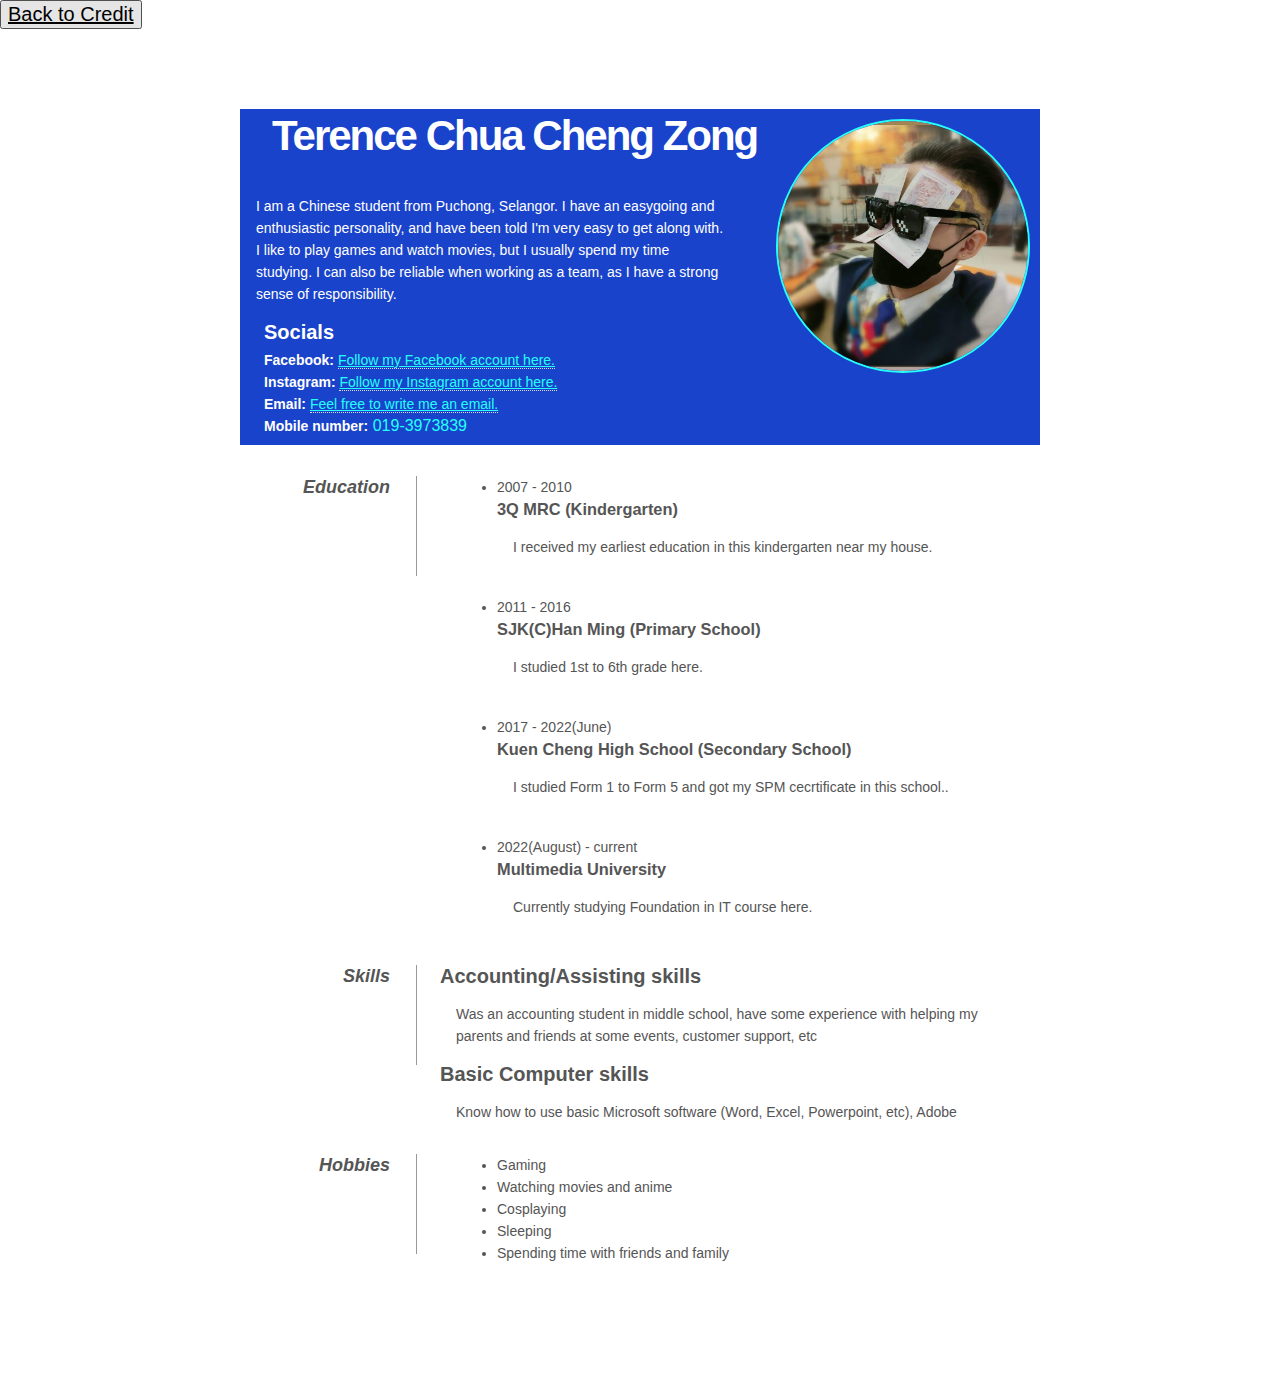
<file: MMU PROJECT SEM 1 HTML GERMANY/CV/ChuaChengZong.html>
<!DOCTYPE html>
<html language="eng">

<head>
     <title>One Page Resume</title>
     <link rel="stylesheet" href="../CSS/ChuaChengZong.css">
</head>

<body>
    <button class="apply"><a class="button" href="../Credit.html">Back to Credit</a></button>
  <div id="page-wrap">
                <img src="../images/CV Image/Terence/terence.jpg" alt="Photo of Me" id="pic" width="250px" height="250px"/>
                <div class="resume">
                    <div class="resume_top">
                <div class="name">
        <h1>Terence Chua Cheng Zong</h1>
                
        <div id="introduction">
            <p>
                I am a Chinese student from Puchong, Selangor. 
                I have an easygoing and enthusiastic personality, and have been told I'm very easy to get along with. 
                I like to play games and watch movies, but I usually spend my time studying.
                I can also be reliable when working as a team, as I have a strong sense of responsibility.
            </p>
        </div>
</div>
  <div id="socials">
            <p>
                <h2>Socials</h2>
                <div>
                    <strong>Facebook:</strong>
                    <a href="https://www.facebook.com/terence.chua.777/">Follow my Facebook account here.</a>
                  </div>
                  <div>
                    <strong>Instagram:</strong>
                    <a href="https://www.instagram.com/terence.chua_04/">Follow my Instagram account here.</a>
                  </div>
                  <div>
                    <strong>Email:</strong>
                    <a href="mailto:1211109173@student.mmu.edu.my">Feel free to write me an email.</a>
                  </div>
                    <strong>Mobile number:<span> 019-3973839</span></strong>
                  </div>
            </p>
        </div>
    
            </div>
        
    <div class="resume_bottom">      
        <dl>
            <dd class="clear"></dd>
            
        <dt>Education</dt>
        <dd>
                <ul>  
                    <li><div class="date">2007 - 2010</div>
                        <div class="info">
                            <h3>3Q MRC (Kindergarten)</h3>
                            <p>I received my earliest education in this kindergarten near my house.</p>
                        </div><br>
                    </li>
                    <li><div class="date">2011 - 2016</div>
                        <div class="info">
                            <h3>SJK(C)Han Ming (Primary School)</h3>
                            <p>I studied 1st to 6th grade here.</p>
                        </div><br>
                    </li>
                    <li><!--secondary-->
                        <div class="date">2017 - 2022(June)</div>
                        <div class="info">
                            <h3>Kuen Cheng High School (Secondary School)</h3>
                            <p>I studied Form 1 to Form 5 and got my SPM cecrtificate in this school..</p>
                        </div><br>
                    </li>
                    <li><!--university-->
                        <div class="date">2022(August) - current</div>
                        <div class="info">
                            <h3>Multimedia University</h3>
                            <p>Currently studying Foundation in IT course here.</p>
                        </div>
                    </li>
                </ul>
        </dd>
            
            <dd class="clear"></dd>
            
            <dt>Skills</dt>
            <dd>
                <h2>Accounting/Assisting skills</h2>
                <p>Was an accounting student in middle school, have some experience with helping my parents and friends at some events, customer support, etc</p>
                
                <h2>Basic Computer skills</h2>
                <p>Know how to use basic Microsoft software (Word, Excel, Powerpoint, etc), Adobe</p>
            </dd>
            
            <dd class="clear"></dd>
            
            <dt>Hobbies</dt>
            <dd>
            <ul>
                <li>Gaming</li> 
                <li>Watching movies and anime</li>
                <li>Cosplaying</li>
                <li>Sleeping</li>
                <li>Spending time with friends and family</li>
            </ul>
            </dd>
            <dd class="clear"></dd>
        </dl>
        
      </div>  
    </div>

</body>

</html>
</file>
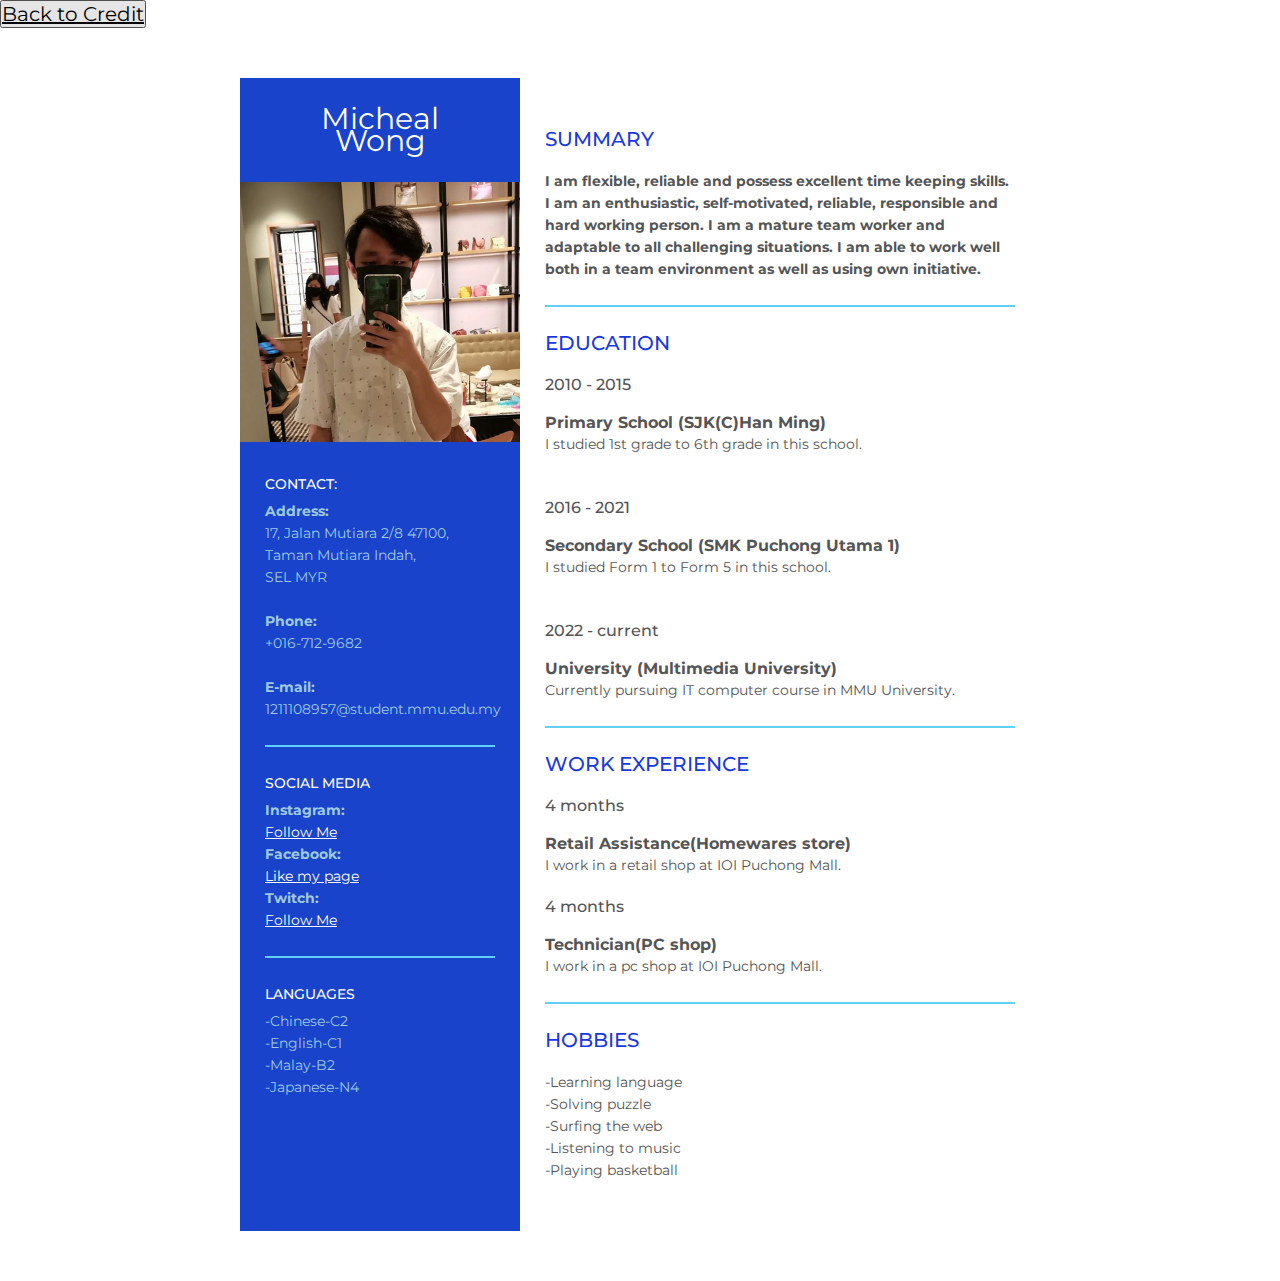
<file: MMU PROJECT SEM 1 HTML GERMANY/CV/WongKaiShen.html>
<!DOCTYPE html>
<html lang="eng">

<head>
    <title>Resume</title>
    <link rel="stylesheet" type="text/css" href="../CSS/Resume.css">
    <meta name="viewport" content="width=device-width, initial-scale=1.0">
</head>

<!--nice html can leave comment-->
<!--i did all this by myself without template-->

<body>
        <button class="apply"><a class="button" href="../Credit.html">Back to Credit</a></button>
    <div class="resume">
        <!--left side of the resume-->
        <div class="resume_left">
            <div class="name">
                <p class="name_1">Micheal<br/>Wong</p>
            </div>
            <div class="resume_profile">
                <img src="../images/CV Image/Kai Shen/ig picture.png" alt="profile_pics">
            </div>
            <div class="resume_content">
                <div class="resume_item resume_contact">
                    <div class="info">
                        <!--contact-->
                        <p class="bold">Contact:</p>
                    </div>
                    <ul>
                        <li>
                            <div class="data">
                                <!--address-->
                                <strong>Address:</strong><br>
                                17, Jalan Mutiara 2/8 47100, Taman Mutiara Indah,<br />SEL MYR
                            </div>
                        </li><br>
                        <li>
                            <div class="data">
                                <!--phone-->
                                <strong>Phone:</strong><br>
                                +016-712-9682
                            </div><br>
                        </li>
                        <li>
                            <div class="data">
                                <!--email-->
                                <strong>E-mail:</strong><br>
                                1211108957@student.mmu.edu.my
                            </div>
                        </li>
                    </ul>
                </div>
                <div class="resume_item resume_media">
                    <div class="info">
                        <!--social media-->
                        <p class="bold">Social Media</p>
                    </div>
                    <ul>
                        <li>
                            <div class="data">
                                <!--instagram-->
                                <strong>Instagram:</strong><br>
                                <a href="https://www.instagram.com/micheal_wong_03/">Follow Me</a>
                            </div>
                        </li>
                        <li>
                            <div class="data">
                                <!--facebook-->
                                <strong>Facebook:</strong><br>
                                <a href="https://www.facebook.com/wong.kaishen.92">Like my page</a>
                            </div>
                        </li>
                        <li>
                            <div class="data">
                                <!--twitch-->
                                <strong>Twitch:</strong><br>
                                <a href="https://twitch.tv/micheal_wong">Follow Me</a>
                            </div>
                        </li>
                    </ul>
                </div>
                <div class="resume_item resume_language">
                    <div class="info">
                        <!--language-->
                        <p class="bold">Languages</p>
                        <ul>
                            <li>
                                <div class="data">
                                    <!--chinese-->
                                    -Chinese-C2
                                </div>
                            </li>
                            <li>
                                <div class="data">
                                    <!--English-->
                                    -English-C1
                                </div>
                            </li>
                            <li>
                                <div class="data">
                                    <!--Malay-->
                                    -Malay-B2
                                </div>
                            </li>
                            <li>
                                <div class="data">
                                    <!--Japanese-->
                                    -Japanese-N4
                                </div>
                            </li>
                        </ul>
                    </div>
                </div>
            </div>
        </div>
        <!--right side of the resume-->
        <div class="resume_right">
            <div class="resume_item resume_about">
                <div class="title">
                    <!--detail about myself-->
                    <p class="bold">Summary</p>
                </div>
                <h4>I am flexible, reliable and possess excellent time keeping skills.
                    I am an enthusiastic, self-motivated, reliable, responsible and hard working person.
                    I am a mature team worker and adaptable to all challenging situations.
                    I am able to work well both in a team environment as well as using own initiative.
                </h4>
            </div>
            <div class="resume_item resume_education">
                <div class="title">
                    <!--education-->
                    <p class="bold">Education</p>
                </div>
                <ul>
                    <li>
                        <!--primary-->
                        <div class="date">2010 - 2015</div>
                        <div class="info">
                            <h3>Primary School (SJK(C)Han Ming)</h3>
                            <p>I studied 1st grade to 6th grade in this school.</p>
                        </div><br>
                    </li>
                    <li>
                        <!--secondary-->
                        <div class="date">2016 - 2021</div>
                        <div class="info">
                            <h3>Secondary School (SMK Puchong Utama 1)</h3>
                            <p>I studied Form 1 to Form 5 in this school.</p>
                        </div><br>
                    </li>
                    <li>
                        <!--university-->
                        <div class="date">2022 - current</div>
                        <div class="info">
                            <h3>University (Multimedia University)</h3>
                            <p>Currently pursuing IT computer course in MMU University.</p>
                        </div>
                    </li>
                </ul>
            </div>
            <div class="resume_item resume_education">
                <div class="title">
                    <!--working experience which i dont have much-->
                    <p class="bold">Work Experience</p>
                </div>
                <ul>
                    <li>
                        <!--retail-->
                        <div class="date">4 months</div>
                        <div class="info">
                            <h3>Retail Assistance(Homewares store)</h3>
                            <p>I work in a retail shop at IOI Puchong Mall.</p>
                        </div>
                    </li>
                    <li>
                        <!--technician-->
                        <div class="date">4 months</div>
                        <div class="info">
                            <h3>Technician(PC shop)</h3>
                            <p>I work in a pc shop at IOI Puchong Mall.</p>
                        </div>
                    </li>
                </ul>
            </div>
            <div class="resume_item resume_hobbies">
                <div class="title">
                    <!--hobbies *i have much more than these*-->
                    <p class="bold">Hobbies</p>
                </div>
                <ul>
                    <li>
                        <div class="data">
                            <!--konichiwa-->
                            <p>-Learning language</p>
                        </div>
                    </li>
                    <li>
                        <div class="data">
                            <!--escaping the room-->
                            <p>-Solving puzzle</p>
                        </div>
                    </li>
                    <li>
                        <div class="data">
                            <!--googling-->
                            <p>-Surfing the web</p>
                        </div>
                    </li>
                    <li>
                        <div class="data">
                            <!--osu!-->
                            <p>-Listening to music</p>
                        </div>
                    </li>
                    <li>
                        <div class="data">
                            <!--basketball-->
                            -Playing basketball
                        </div>
                    </li>
                </ul>
            </div>
        </div>
    </div>
</body>

</html>
</file>
<file: MMU PROJECT SEM 1 HTML GERMANY/CSS/ChuaChengZong.css>
* {
  margin: auto;
  padding: auto;
}

body {
  font-family: Helvetica, Sans-Serif;
  background-image: url(https://pbs.twimg.com/media/FdgSnChVQAA0X4i?format=jpg&name=large);
  font-size: 14px;
  line-height: 22px;
  color: #555555;
}

.resume_top {
  width: 800px;
  background: rgb(25, 67, 202);
  color: white;
}

.clear {
  clear: both;
}

#page-wrap {
  width: 800px;
  margin: 80px auto 80px;
}

#pic {
  float: right;
  margin: 10px 10px 10px 10px;
  border: 2px solid #25fffb;
  border-radius: 50%;
}

h1 {
  margin: 16px 16px 16px;
  padding: 16px 16px 16px 16px;
  font-size: 42px;
  font-weight: bold;
  letter-spacing: -2px;
}

h2 {
  font-size: 20px;
  margin: 0 0 6px 0;
  position: relative;
}

strong span {
  font-size: 16px;
  color: #25fffb;
  font-weight: normal;
}

p {
  margin: 16px 16px 16px 16px;
}

a {
  color: #25fffb;
  border-bottom: 1px dotted rgb(220, 219, 219);
}

ul {
  margin: 0 0 32px 17px;
}

#introduction {
  width: 500px;
  float: left;
}

#socials {
  margin: 16px 16px 16px 16px;
  padding: 8px 8px 8px 8px;
}

dt {
  font-style: italic;
  font-weight: bold;
  font-size: 18px;
  text-align: right;
  padding: 0 26px 0 0;
  width: 150px;
  float: left;
  height: 100px;
  border-right: 1px solid #999;
}

dd {
  width: 600px;
  float: right;
}

dd.clear {
  float: none;
  margin: 0;
  height: 15px;
}

.resume_bottom {
  width: 800px;
  background: rgb(255, 255, 255);
}

a.button{
  color: black;
 font-size: 20px;
}
</file>
<file: MMU PROJECT SEM 1 HTML GERMANY/CSS/Resume.css>
@import url('https://fonts.googleapis.com/css2?family=Montserrat:wght@500&display=swap');

* {
  margin: 0;
  padding: 0;
  box-sizing: border-box;
  list-style: none;
  font-family: 'Montserrat', sans-serif;
}

body {
  background-image: url(https://pbs.twimg.com/media/FdWAY4VUcAIx-MG?format=jpg&name=large);
  font-size: 14px;
  line-height: 22px;
  color: #555555;
}

.bold {
  margin-bottom: 5px;
  font-weight: 500;
  text-transform: uppercase;
}

.name_1 {
  margin: 30px 20px;
  text-align: center;
  font-size: 30px;
  color: white;
}

.resume {
  width: 800px;
  height: auto;
  display: flex;
  margin: 50px auto;
}

.resume .title {
  font-size: 20px;
  margin-bottom: 20px;
}

.resume .resume_left {
  width: 280px;
  background: rgb(25, 67, 202);
  color: white;
}

.resume .resume_left .resume_profile img {
  width: 100%;
  height: 100%;
}

.resume .resume_left ul li .data {
  color: #9ecae4;
}

.resume .resume_left .resume_content {
  padding: 0 25px;
}

.resume .resume_item {
  padding: 25px 0;
  border-bottom: 2px solid #61d1fa;
}

.resume .resume_left .resume_item:last-child,
.resume .resume_right .resume_item:last-child {
  border-bottom: 0px;
}

.resume .resume_right {
  width: 520px;
  background: rgb(255, 255, 255);
  padding: 25px;
}

.resume .resume_right .bold {
  color: #000000;
}

.resume .resume_right .resume_education ul,
.resume .resume_right .resume_worl ul {
  padding-left: 0px;
  overflow: hidden;
}

.resume .resume_right .bold {
  color: rgb(26, 56, 223);
}

.resume .resume_right ul li {
  position: relative;
}

.resume .resume_right ul li .date {
  font-size: 16px;
  font-weight: 500;
  margin-bottom: 15px;
}

.resume .resume_right ul li .info {
  margin-bottom: 20px;
}

.resume .resume_right ul li:last-child .info {
  margin-bottom: 0;
}

a {
  color: white;
}

a.button{
  color: black;
 font-size: 20px;
}
</file>
